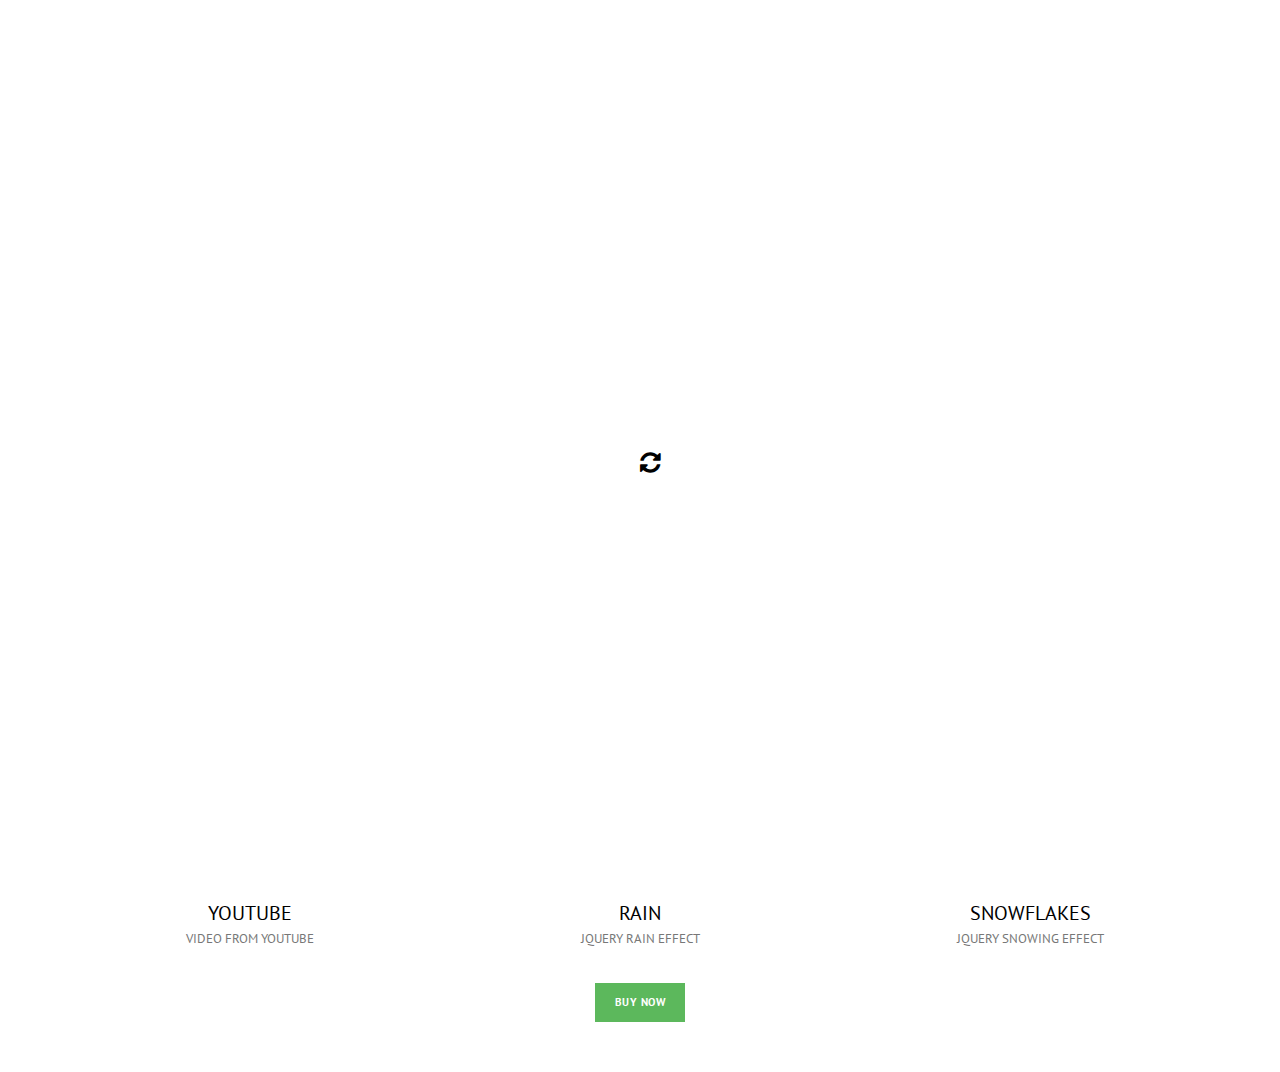
<file: index.html>
<!DOCTYPE html>
<html lang="en">
  <head>
    <meta charset="utf-8">
    <meta http-equiv="X-UA-Compatible" content="IE=edge">
    <meta name="viewport" content="width=device-width, initial-scale=1.0">
    <meta name="description" content="Ada">
    <meta name="author" content="Paul Laros">
    <link rel="shortcut icon" href="favicon.ico">

    <title>Adel &mdash; 3D One Page Template</title>

    <link href="https://fonts.googleapis.com/css?family=PT+Sans" rel="stylesheet">
    <link href="https://fonts.googleapis.com/css?family=PT+Serif:400,700,400italic" rel="stylesheet">

    <!-- Vendor Styles -->
    <link href="css/bootstrap.min.css" rel="stylesheet">
    <link href="css/font-awesome.min.css" rel="stylesheet">
    <link href="css/slippry.css" rel="stylesheet">

    <!-- Theme Styles -->
    <link href="css/abel.css" rel="stylesheet">

    <!-- HTML5 shiv for IE8 support -->
    <!--[if lt IE 9]>
      <script src="https://oss.maxcdn.com/libs/html5shiv/3.7.0/html5shiv.js"></script>
    <![endif]-->

  </head>

  <body>
    <div class="loading">
      <span class="fa fa-refresh fa-spin"></span>
    </div>

    <div id="header" class="landing">

      <ul id="intro-slides">
        <li>
          <img src="img/unsplash/5.jpg">
        </li>
        <li>
          <img src="img/unsplash/3.jpg">
        </li>
        <li>
          <img src="img/unsplash/7.jpg">
        </li>
      </ul>

      <div class="header">
        <h1>Abel</h1>
        <img src="img/separator.png" alt="" />
        <h2 class="subtitle">3D One Page Template</h2>
      </div>
    </div>

    <div id="layouts" class="landing">
      <div class="container">

        <div class="row">
          <div class="col-md-4 col-sm-6">
            <a class="layout" href="home-image.html">
              <div class="demo">
                <div class="image">
                  <img src="img/landing/image.png" class="img-responsive" alt="" />
                </div>
              </div>
              <h3>Image <small>Static image</small></h3>
            </a>
          </div>
          <div class="col-md-4 col-sm-6">
            <a class="layout" href="home-gallery.html">
              <div class="demo">
                <div class="image">
                  <img src="img/landing/gallery.png" class="img-responsive" alt="" />
                </div>
              </div>
              <h3>Gallery <small>Ken Burns effect</small></h3>
            </a>
          </div>
          <div class="col-md-4 col-sm-6">
            <a class="layout" href="home-color.html">
              <div class="demo">
                <div class="image">
                  <img src="img/landing/color.png" class="img-responsive" alt="" />
                </div>
              </div>
              <h3>Color <small>Static color</small></h3>
            </a>
          </div>
          <div class="col-md-4 col-sm-6">
            <a class="layout" href="home-youtube.html">
              <div class="demo">
                <div class="image">
                  <img src="img/landing/youtube.png" class="img-responsive" alt="" />
                </div>
              </div>
              <h3>YouTube <small>Video from YouTube</small></h3>
            </a>
          </div>
          <div class="col-md-4 col-sm-6">
            <a class="layout" href="home-rain.html">
              <div class="demo">
                <div class="image">
                  <img src="img/landing/rain.png" class="img-responsive" alt="" />
                </div>
              </div>
              <h3>Rain <small>jQuery Rain effect</small></h3>
            </a>
          </div>
          <div class="col-md-4 col-sm-6">
            <a class="layout" href="home-snow.html">
              <div class="demo">
                <div class="image">
                  <img src="img/landing/snow.png" class="img-responsive" alt="" />
                </div>
              </div>
              <h3>Snowflakes <small>jQuery Snowing effect</small></h3>
            </a>
          </div>
        </div><!-- /.row -->

        <div class="row">
          <div class="col-md-6 col-md-offset-3 text-center">
            <a href="https://wrapbootstrap.com/user/paullaros" target="_blank" class="btn btn-success btn-lg">Buy now</a>
          </div>
        </div><!-- /.row -->

      </div>
    </div>

    <!-- Scripts -->
    <script src="js/jquery-1.11.3.min.js"></script>
    <script src="js/bootstrap.min.js"></script>
    <script src="js/smoothScroll.js"></script>
    <script src="js/slippry.min.js"></script>
    <script src="js/main.js"></script>

  </body>
</html>
</file>
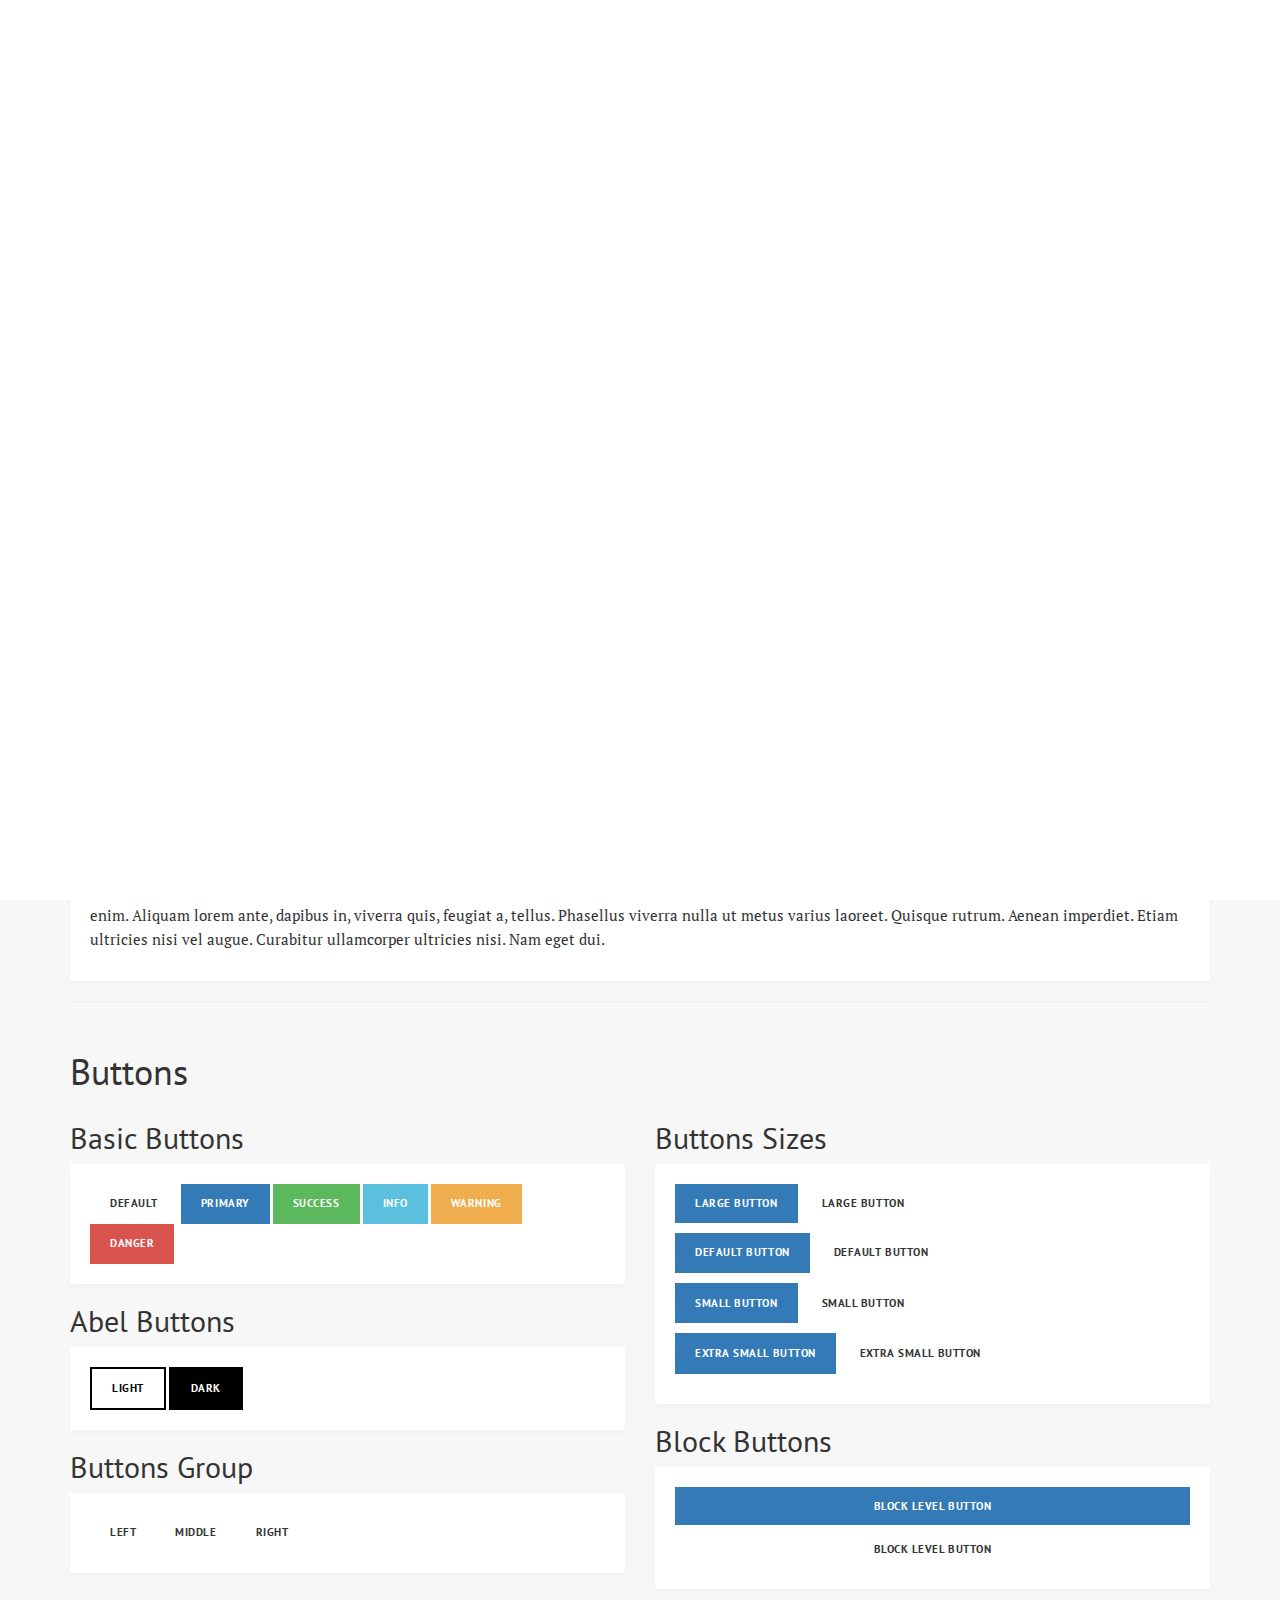
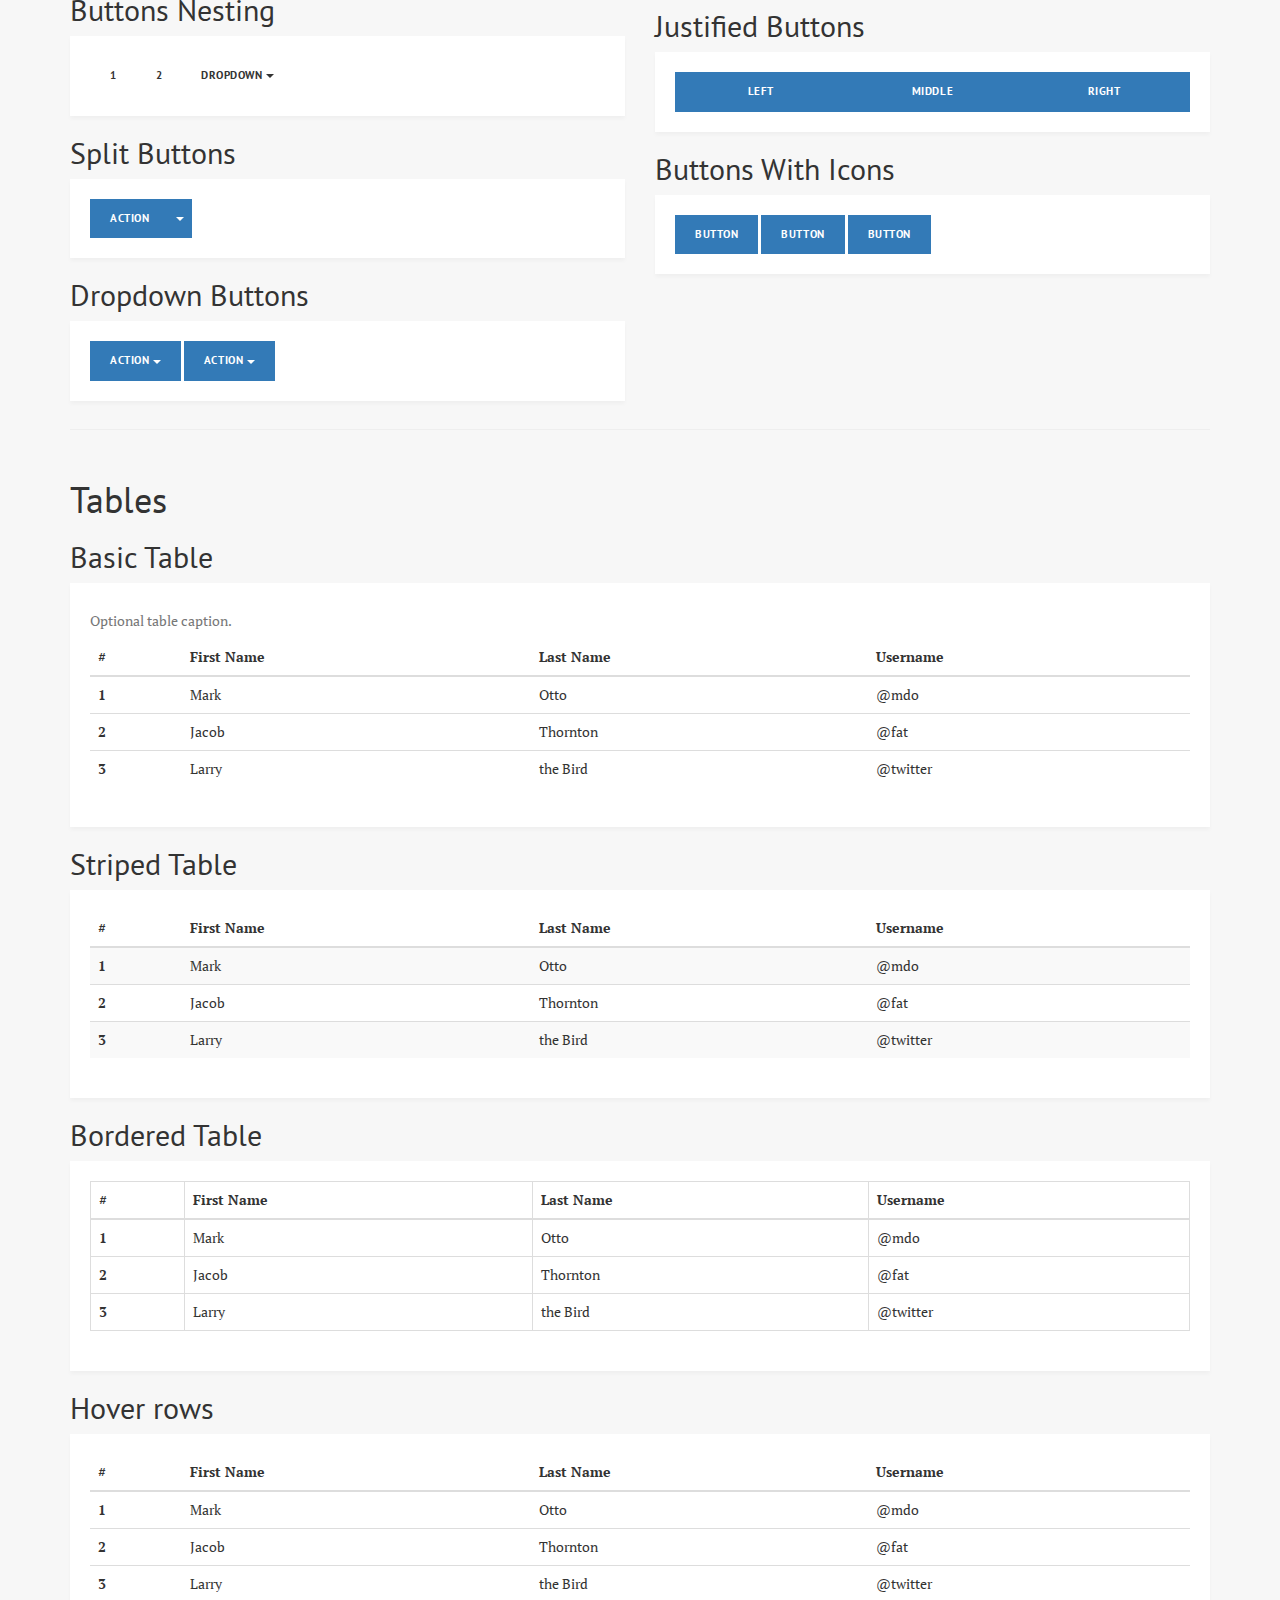
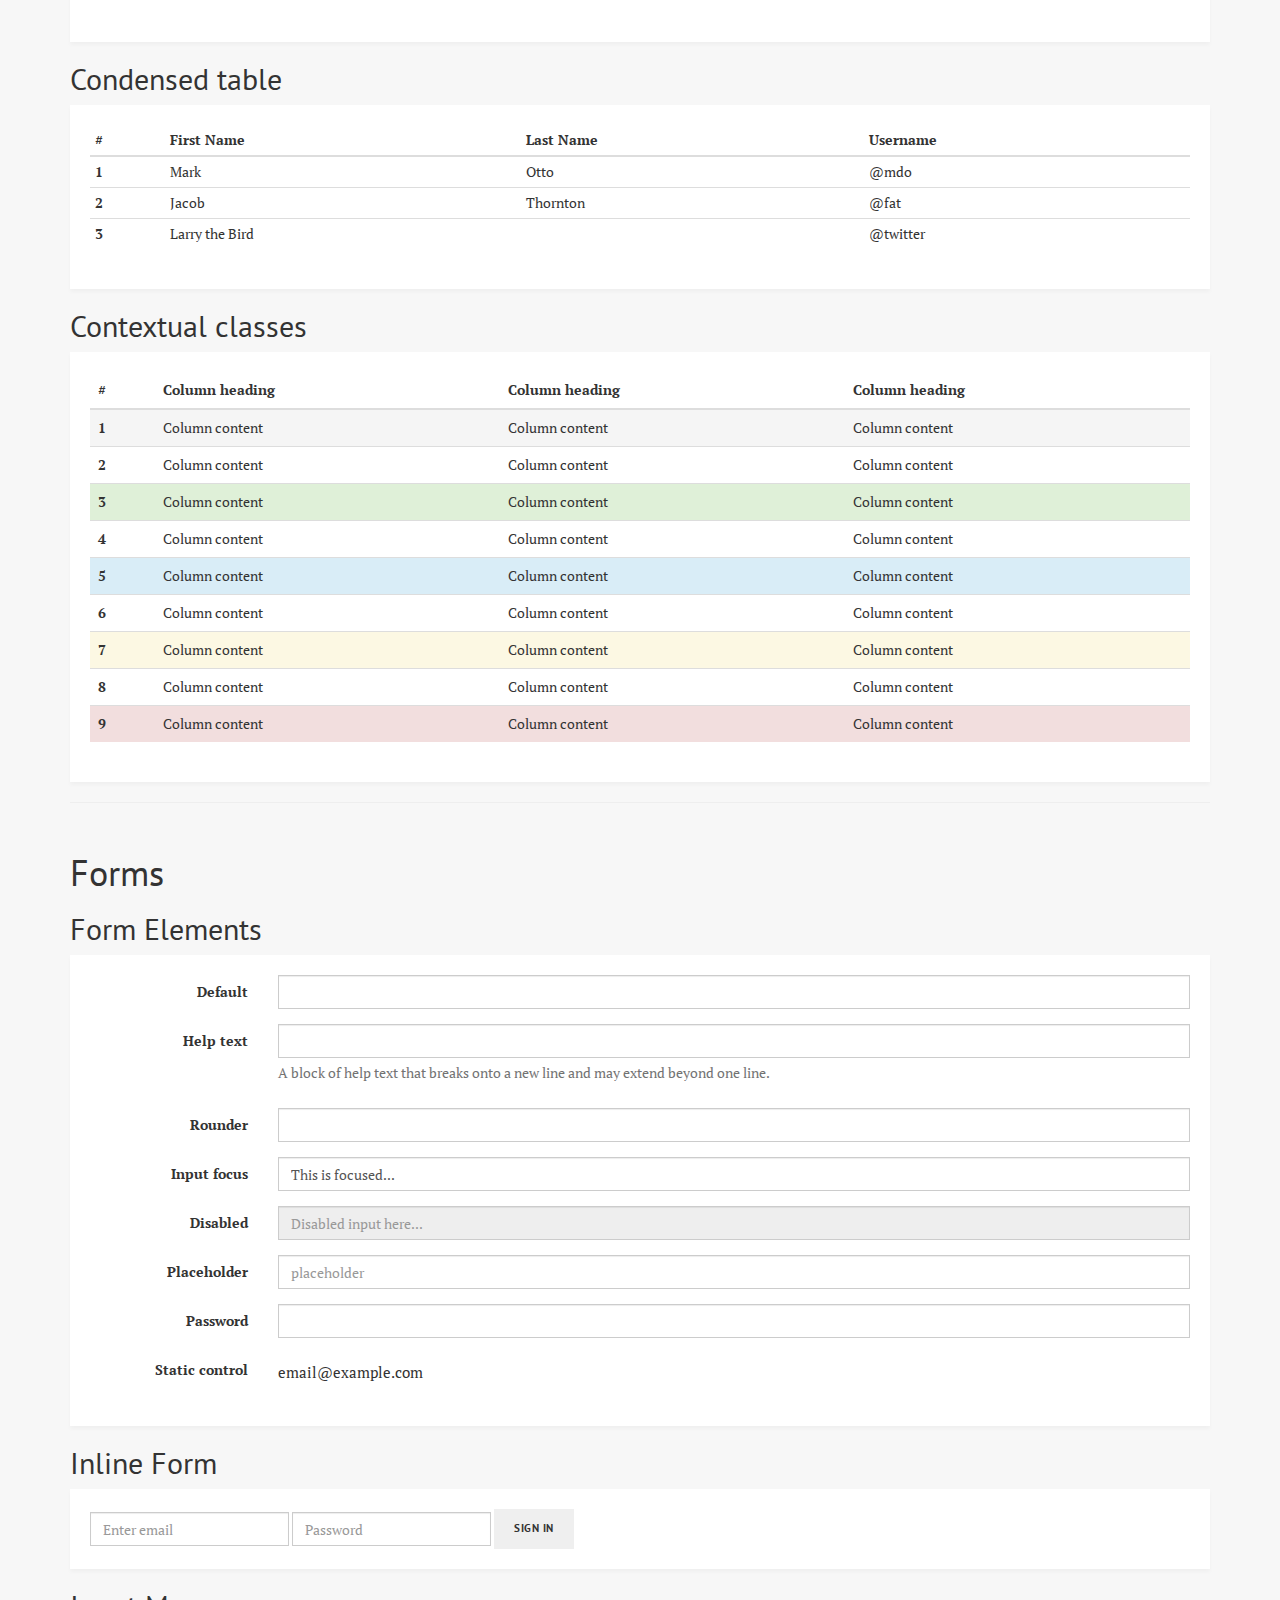
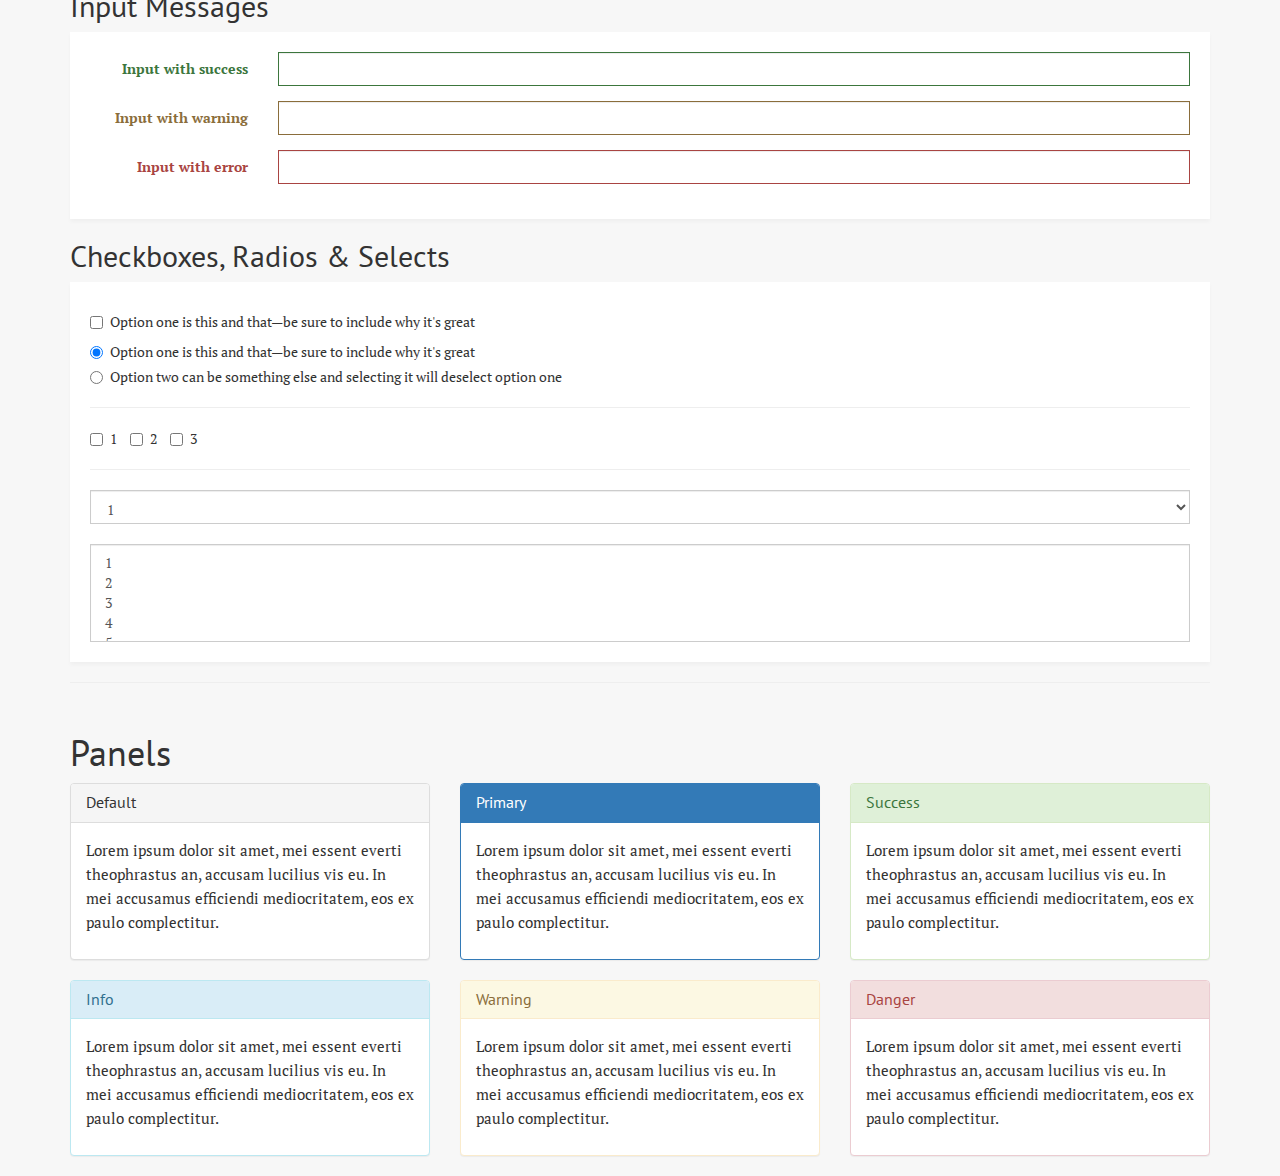
<file: components.html>
<!DOCTYPE html>
<html lang="en">
  <head>
    <meta charset="utf-8">
    <meta http-equiv="X-UA-Compatible" content="IE=edge">
    <meta name="viewport" content="width=device-width, initial-scale=1.0">
    <meta name="description" content="Ada">
    <meta name="author" content="Paul Laros">
    <link rel="shortcut icon" href="favicon.ico">

    <title>Adel &mdash; 3D One Page Template</title>

    <link href="https://fonts.googleapis.com/css?family=PT+Sans" rel="stylesheet">
    <link href="https://fonts.googleapis.com/css?family=PT+Serif:400,700,400italic" rel="stylesheet">

    <!-- Vendor Styles -->
    <link href="css/bootstrap.min.css" rel="stylesheet">
    <link href="css/slippry.css" rel="stylesheet">

    <!-- Theme Styles -->
    <link href="css/abel.css" rel="stylesheet">

    <!-- HTML5 shiv for IE8 support -->
    <!--[if lt IE 9]>
      <script src="https://oss.maxcdn.com/libs/html5shiv/3.7.0/html5shiv.js"></script>
    <![endif]-->

  </head>

  <body>
    <div class="loading">
      <span class="fa fa-refresh fa-spin"></span>
    </div>

    <div id="header" class="landing">

      <ul id="intro-slides">
        <li>
          <img src="img/unsplash/5.jpg">
        </li>
        <li>
          <img src="img/unsplash/3.jpg">
        </li>
        <li>
          <img src="img/unsplash/7.jpg">
        </li>
      </ul>

      <div class="header">
        <h1>Abel</h1>
        <img src="img/separator.png" alt="" />
        <h2 class="subtitle">Components</h2>
      </div>
    </div>

    <div id="components">
      <div class="container">

        <h1>Typography</h1>

        <div class="block">
          <h1>h1. Bootstrap heading</h1>
          <h2>h2. Bootstrap heading</h2>
          <h3>h3. Bootstrap heading</h3>
          <h4>h4. Bootstrap heading</h4>
          <h5>h5. Bootstrap heading</h5>
          <h6>h6. Bootstrap heading</h6>

          <h1>Paragraph</h1>
          <p>Lorem ipsum dolor sit amet, consectetuer adipiscing elit. Aenean commodo ligula eget dolor. Aenean massa. Cum sociis natoque penatibus et magnis dis parturient montes, nascetur ridiculus mus. Donec quam felis, ultricies nec, pellentesque eu, pretium quis, sem. Nulla consequat massa quis enim. Donec pede justo, fringilla vel, aliquet nec, vulputate eget, arcu. In enim justo, rhoncus ut, imperdiet a, venenatis vitae, justo. Nullam dictum felis eu pede mollis pretium. Integer tincidunt. Cras dapibus. Vivamus elementum semper nisi. Aenean vulputate eleifend tellus. Aenean leo ligula, porttitor eu, consequat vitae, eleifend ac, enim. Aliquam lorem ante, dapibus in, viverra quis, feugiat a, tellus. Phasellus viverra nulla ut metus varius laoreet. Quisque rutrum. Aenean imperdiet. Etiam ultricies nisi vel augue. Curabitur ullamcorper ultricies nisi. Nam eget dui.</p>
        </div>

        <hr />
        <!-- BUTTONS -->
        <h1>Buttons</h1>
        <div class="row">
          <div class="col-md-6">
            <h2>Basic Buttons</h2>
            <div class="block">
              <button type="button" class="btn btn-default">Default</button>
              <button type="button" class="btn btn-primary">Primary</button>
              <button type="button" class="btn btn-success">Success</button>
              <button type="button" class="btn btn-info">Info</button>
              <button type="button" class="btn btn-warning">Warning</button>
              <button type="button" class="btn btn-danger">Danger</button>
            </div>

            <h2>Abel Buttons</h2>
            <div class="block">
              <button type="button" class="btn btn-light">Light</button>
              <button type="button" class="btn btn-dark">Dark</button>
            </div>

            <h2>Buttons Group</h2>
            <div class="block">
              <div class="btn-group">
                <button type="button" class="btn btn-default">Left</button>
                <button type="button" class="btn btn-default">Middle</button>
                <button type="button" class="btn btn-default">Right</button>
              </div>
            </div>

            <h2>Buttons Nesting</h2>
            <div class="block">
              <div class="btn-group">
                <button type="button" class="btn btn-default">1</button>
                <button type="button" class="btn btn-default">2</button>
                <div class="btn-group">
                  <button type="button" class="btn btn-default dropdown-toggle" data-toggle="dropdown">
                    Dropdown
                    <span class="caret"></span>
                  </button>
                  <ul class="dropdown-menu">
                    <li><a href="#">Dropdown link</a></li>
                    <li><a href="#">Dropdown link</a></li>
                  </ul>
                </div>
              </div>
            </div>

            <h2>Split Buttons</h2>
            <div class="block">
              <div class="btn-group">
                <button type="button" class="btn btn-primary">Action</button>
                <button type="button" class="btn btn-primary dropdown-toggle" data-toggle="dropdown">
                  <span class="caret"></span>
                  <span class="sr-only">Toggle Dropdown</span>
                </button>
                <ul class="dropdown-menu" role="menu">
                  <li><a href="#">Action</a></li>
                  <li><a href="#">Another action</a></li>
                  <li><a href="#">Something else here</a></li>
                  <li class="divider"></li>
                  <li><a href="#">Separated link</a></li>
                </ul>
              </div>   

            </div>

            <h2>Dropdown Buttons</h2>
            <div class="block">
              <div class="btn-group">
                <button type="button" class="btn btn-primary dropdown-toggle" data-toggle="dropdown">
                  Action <span class="caret"></span>
                </button>
                <ul class="dropdown-menu" role="menu">
                  <li><a href="#">Action</a></li>
                  <li><a href="#">Another action</a></li>
                  <li><a href="#">Something else here</a></li>
                  <li class="divider"></li>
                  <li><a href="#">Separated link</a></li>
                </ul>
              </div>
              <!-- Single button -->
              <div class="btn-group">
                <button type="button" class="btn btn-primary dropdown-toggle" data-toggle="dropdown">
                  Action <span class="caret"></span>
                </button>
                <ul class="dropdown-menu" role="menu">
                  <li><a href="#">Action</a></li>
                  <li><a href="#">Another action</a></li>
                  <li><a href="#">Something else here</a></li>
                  <li class="divider"></li>
                  <li><a href="#">Separated link</a></li>
                </ul>
              </div>
            </div>
          </div><!-- /.col-md-6 -->
          <div class="col-md-6">

            <h2>Buttons Sizes</h2>
            <div class="block">
              <p>
                <button type="button" class="btn btn-primary btn-lg">Large button</button>
                <button type="button" class="btn btn-default btn-lg">Large button</button>
              </p>
              <p>
                <button type="button" class="btn btn-primary">Default button</button>
                <button type="button" class="btn btn-default">Default button</button>
              </p>
              <p>
                <button type="button" class="btn btn-primary btn-sm">Small button</button>
                <button type="button" class="btn btn-default btn-sm">Small button</button>
              </p>
              <p>
                <button type="button" class="btn btn-primary btn-xs">Extra small button</button>
                <button type="button" class="btn btn-default btn-xs">Extra small button</button>
              </p>
            </div>

            <h2>Block Buttons</h2>
            <div class="block">
              <button type="button" class="btn btn-primary btn-lg btn-block">Block level button</button>
              <button type="button" class="btn btn-default btn-lg btn-block">Block level button</button>
            </div>

            <h2>Justified Buttons</h2>
            <div class="block">
              <div class="btn-group btn-group-justified">
                <div class="btn-group">
                  <button type="button" class="btn btn-primary">Left</button>
                </div>
                <div class="btn-group">
                  <button type="button" class="btn btn-primary">Middle</button>
                </div>
                <div class="btn-group">
                  <button type="button" class="btn btn-primary">Right</button>
                </div>
              </div> 
            </div>

            <h2>Buttons With Icons</h2>
            <div class="block">
              <button type="button" class="btn btn-primary"><i class="fa fa-cog"></i> Button</button>
              <button type="button" class="btn btn-primary"><i class="fa fa-check"></i> Button</button>
              <button type="button" class="btn btn-primary"><i class="fa fa-heart"></i> Button</button>
            </div>
          </div><!-- /.col-md-6 -->
        </div>
        <!-- /BUTTONS -->

        <hr />
        <h1>Tables</h1>

        <!-- TABLES -->
        <h2>Basic Table</h2>
        <div class="block">
          <table class="table">
            <caption>Optional table caption.</caption>
            <thead>
              <tr>
                <th>#</th>
                <th>First Name</th>
                <th>Last Name</th>
                <th>Username</th>
              </tr>
            </thead>
            <tbody>
              <tr>
                <th scope="row">1</th>
                <td>Mark</td>
                <td>Otto</td>
                <td>@mdo</td>
              </tr>
              <tr>
                <th scope="row">2</th>
                <td>Jacob</td>
                <td>Thornton</td>
                <td>@fat</td>
              </tr>
              <tr>
                <th scope="row">3</th>
                <td>Larry</td>
                <td>the Bird</td>
                <td>@twitter</td>
              </tr>
            </tbody>
          </table>
        </div>

        <h2>Striped Table</h2>
        <div class="block">
          <table class="table table-striped">
            <thead>
              <tr>
                <th>#</th>
                <th>First Name</th>
                <th>Last Name</th>
                <th>Username</th>
              </tr>
            </thead>
            <tbody>
              <tr>
                <th scope="row">1</th>
                <td>Mark</td>
                <td>Otto</td>
                <td>@mdo</td>
              </tr>
              <tr>
                <th scope="row">2</th>
                <td>Jacob</td>
                <td>Thornton</td>
                <td>@fat</td>
              </tr>
              <tr>
                <th scope="row">3</th>
                <td>Larry</td>
                <td>the Bird</td>
                <td>@twitter</td>
              </tr>
            </tbody>
          </table>
        </div>

        <h2>Bordered Table</h2>
        <div class="block">
          <table class="table table-bordered">
            <thead>
              <tr>
                <th>#</th>
                <th>First Name</th>
                <th>Last Name</th>
                <th>Username</th>
              </tr>
            </thead>
            <tbody>
              <tr>
                <th scope="row">1</th>
                <td>Mark</td>
                <td>Otto</td>
                <td>@mdo</td>
              </tr>
              <tr>
                <th scope="row">2</th>
                <td>Jacob</td>
                <td>Thornton</td>
                <td>@fat</td>
              </tr>
              <tr>
                <th scope="row">3</th>
                <td>Larry</td>
                <td>the Bird</td>
                <td>@twitter</td>
              </tr>
            </tbody>
          </table>
        </div>

        <h2>Hover rows</h2>
        <div class="block">
          <table class="table table-hover">
            <thead>
              <tr>
                <th>#</th>
                <th>First Name</th>
                <th>Last Name</th>
                <th>Username</th>
              </tr>
            </thead>
            <tbody>
              <tr>
                <th scope="row">1</th>
                <td>Mark</td>
                <td>Otto</td>
                <td>@mdo</td>
              </tr>
              <tr>
                <th scope="row">2</th>
                <td>Jacob</td>
                <td>Thornton</td>
                <td>@fat</td>
              </tr>
              <tr>
                <th scope="row">3</th>
                <td>Larry</td>
                <td>the Bird</td>
                <td>@twitter</td>
              </tr>
            </tbody>
          </table>
        </div>

        <h2>Condensed table</h2>
        <div class="block">
          <table class="table table-condensed">
            <thead>
              <tr>
                <th>#</th>
                <th>First Name</th>
                <th>Last Name</th>
                <th>Username</th>
              </tr>
            </thead>
            <tbody>
              <tr>
                <th scope="row">1</th>
                <td>Mark</td>
                <td>Otto</td>
                <td>@mdo</td>
              </tr>
              <tr>
                <th scope="row">2</th>
                <td>Jacob</td>
                <td>Thornton</td>
                <td>@fat</td>
              </tr>
              <tr>
                <th scope="row">3</th>
                <td colspan="2">Larry the Bird</td>
                <td>@twitter</td>
              </tr>
            </tbody>
          </table>
        </div>

        <h2>Contextual classes</h2>
        <div class="block">
          <table class="table">
            <thead>
              <tr>
                <th>#</th>
                <th>Column heading</th>
                <th>Column heading</th>
                <th>Column heading</th>
              </tr>
            </thead>
            <tbody>
              <tr class="active">
                <th scope="row">1</th>
                <td>Column content</td>
                <td>Column content</td>
                <td>Column content</td>
              </tr>
              <tr>
                <th scope="row">2</th>
                <td>Column content</td>
                <td>Column content</td>
                <td>Column content</td>
              </tr>
              <tr class="success">
                <th scope="row">3</th>
                <td>Column content</td>
                <td>Column content</td>
                <td>Column content</td>
              </tr>
              <tr>
                <th scope="row">4</th>
                <td>Column content</td>
                <td>Column content</td>
                <td>Column content</td>
              </tr>
              <tr class="info">
                <th scope="row">5</th>
                <td>Column content</td>
                <td>Column content</td>
                <td>Column content</td>
              </tr>
              <tr>
                <th scope="row">6</th>
                <td>Column content</td>
                <td>Column content</td>
                <td>Column content</td>
              </tr>
              <tr class="warning">
                <th scope="row">7</th>
                <td>Column content</td>
                <td>Column content</td>
                <td>Column content</td>
              </tr>
              <tr>
                <th scope="row">8</th>
                <td>Column content</td>
                <td>Column content</td>
                <td>Column content</td>
              </tr>
              <tr class="danger">
                <th scope="row">9</th>
                <td>Column content</td>
                <td>Column content</td>
                <td>Column content</td>
              </tr>
            </tbody>
          </table>
        </div>
        <!-- /TABLES -->

        <hr />
        <!-- FORMS -->
        <h1>Forms</h1>
        <h2>Form Elements</h2>
        <div class="block">
          <form class="form-horizontal style-form" method="get">
            <div class="form-group">
                <label class="col-sm-2 col-sm-2 control-label">Default</label>
                <div class="col-sm-10">
                    <input type="text" class="form-control">
                </div>
            </div>
            <div class="form-group">
                <label class="col-sm-2 col-sm-2 control-label">Help text</label>
                <div class="col-sm-10">
                    <input type="text" class="form-control">
                    <span class="help-block">A block of help text that breaks onto a new line and may extend beyond one line.</span>
                </div>
            </div>
            <div class="form-group">
                <label class="col-sm-2 col-sm-2 control-label">Rounder</label>
                <div class="col-sm-10">
                    <input type="text" class="form-control round-form">
                </div>
            </div>
            <div class="form-group">
                <label class="col-sm-2 col-sm-2 control-label">Input focus</label>
                <div class="col-sm-10">
                    <input class="form-control" id="focusedInput" type="text" value="This is focused...">
                </div>
            </div>
            <div class="form-group">
                <label class="col-sm-2 col-sm-2 control-label">Disabled</label>
                <div class="col-sm-10">
                    <input class="form-control" id="disabledInput" type="text" placeholder="Disabled input here..." disabled>
                </div>
            </div>
            <div class="form-group">
                <label class="col-sm-2 col-sm-2 control-label">Placeholder</label>
                <div class="col-sm-10">
                    <input type="text"  class="form-control" placeholder="placeholder">
                </div>
            </div>
            <div class="form-group">
                <label class="col-sm-2 col-sm-2 control-label">Password</label>
                <div class="col-sm-10">
                    <input type="password"  class="form-control" placeholder="">
                </div>
            </div>
            <div class="form-group">
                <label class="col-lg-2 col-sm-2 control-label">Static control</label>
                <div class="col-lg-10">
                    <p class="form-control-static">email@example.com</p>
                </div>
            </div>
        </form>
        </div>

        <h2>Inline Form</h2>
        <div class="block">
          <form class="form-inline" role="form">
            <div class="form-group">
                <label class="sr-only" for="exampleInputEmail2">Email address</label>
                <input type="email" class="form-control" id="exampleInputEmail2" placeholder="Enter email">
            </div>
            <div class="form-group">
                <label class="sr-only" for="exampleInputPassword2">Password</label>
                <input type="password" class="form-control" id="exampleInputPassword2" placeholder="Password">
            </div>
            <button type="submit" class="btn btn-theme">Sign in</button>
          </form>
        </div>

        <h2>Input Messages</h2>
        <div class="block">
          <form class="form-horizontal tasi-form" method="get">
            <div class="form-group has-success">
                <label class="col-sm-2 control-label col-lg-2" for="inputSuccess">Input with success</label>
                <div class="col-lg-10">
                    <input type="text" class="form-control" id="inputSuccess">
                </div>
            </div>
            <div class="form-group has-warning">
                <label class="col-sm-2 control-label col-lg-2" for="inputWarning">Input with warning</label>
                <div class="col-lg-10">
                    <input type="text" class="form-control" id="inputWarning">
                </div>
            </div>
            <div class="form-group has-error">
                <label class="col-sm-2 control-label col-lg-2" for="inputError">Input with error</label>
                <div class="col-lg-10">
                    <input type="text" class="form-control" id="inputError">
                </div>
            </div>
          </form>
        </div>

        <h2>Checkboxes, Radios & Selects</h2>
        <div class="block">
          <div class="checkbox">
            <label>
              <input type="checkbox" value="">
              Option one is this and that&mdash;be sure to include why it's great
            </label>
          </div>
          
          <div class="radio">
            <label>
              <input type="radio" name="optionsRadios" id="optionsRadios1" value="option1" checked>
              Option one is this and that&mdash;be sure to include why it's great
            </label>
          </div>
          <div class="radio">
            <label>
              <input type="radio" name="optionsRadios" id="optionsRadios2" value="option2">
              Option two can be something else and selecting it will deselect option one
            </label>
          </div>
          
          <hr>
          <label class="checkbox-inline">
            <input type="checkbox" id="inlineCheckbox1" value="option1"> 1
          </label>
          <label class="checkbox-inline">
            <input type="checkbox" id="inlineCheckbox2" value="option2"> 2
          </label>
          <label class="checkbox-inline">
            <input type="checkbox" id="inlineCheckbox3" value="option3"> 3
          </label>
          
          <hr>
          <select class="form-control">
            <option>1</option>
            <option>2</option>
            <option>3</option>
            <option>4</option>
            <option>5</option>
          </select>
          <br>
          <select multiple class="form-control">
            <option>1</option>
            <option>2</option>
            <option>3</option>
            <option>4</option>
            <option>5</option>
          </select>
        </div>
        <!-- /FORMS -->

        <hr />
        <!-- PANELS -->
        <h1>Panels</h1>
        <div class="row">
          <div class="col-md-4">
            <div class="panel panel-milano panel-default">
              <div class="panel-heading">
                <h3 class="panel-title">Default</h3>
              </div>
              <div class="panel-body">
                <p>Lorem ipsum dolor sit amet, mei essent everti theophrastus an, accusam lucilius vis eu. In mei accusamus efficiendi mediocritatem, eos ex paulo complectitur.</p>
              </div>
            </div>
          </div>

          <div class="col-md-4">
            <div class="panel panel-milano panel-primary">
              <div class="panel-heading">
                <h3 class="panel-title">Primary</h3>
              </div>
              <div class="panel-body">
                <p>Lorem ipsum dolor sit amet, mei essent everti theophrastus an, accusam lucilius vis eu. In mei accusamus efficiendi mediocritatem, eos ex paulo complectitur.</p>
              </div>
            </div>
          </div>

          <div class="col-md-4">
            <div class="panel panel-milano panel-success">
              <div class="panel-heading">
                <h3 class="panel-title">Success</h3>
              </div>
              <div class="panel-body">
                <p>Lorem ipsum dolor sit amet, mei essent everti theophrastus an, accusam lucilius vis eu. In mei accusamus efficiendi mediocritatem, eos ex paulo complectitur.</p>
              </div>
            </div>
          </div>

          <div class="col-md-4">
            <div class="panel panel-milano panel-info">
              <div class="panel-heading">
                <h3 class="panel-title">Info</h3>
              </div>
              <div class="panel-body">
                <p>Lorem ipsum dolor sit amet, mei essent everti theophrastus an, accusam lucilius vis eu. In mei accusamus efficiendi mediocritatem, eos ex paulo complectitur.</p>
              </div>
            </div>
          </div>

          <div class="col-md-4">
            <div class="panel panel-milano panel-warning">
              <div class="panel-heading">
                <h3 class="panel-title">Warning</h3>
              </div>
              <div class="panel-body">
                <p>Lorem ipsum dolor sit amet, mei essent everti theophrastus an, accusam lucilius vis eu. In mei accusamus efficiendi mediocritatem, eos ex paulo complectitur.</p>
              </div>
            </div>
          </div>

          <div class="col-md-4">
            <div class="panel panel-milano panel-danger">
              <div class="panel-heading">
                <h3 class="panel-title">Danger</h3>
              </div>
              <div class="panel-body">
                <p>Lorem ipsum dolor sit amet, mei essent everti theophrastus an, accusam lucilius vis eu. In mei accusamus efficiendi mediocritatem, eos ex paulo complectitur.</p>
              </div>
            </div>
          </div>
        </div>
        <!-- /PANELS -->

      </div>
    </div>

    <!-- Scripts -->
    <script src="js/jquery-1.11.3.min.js"></script>
    <script src="js/bootstrap.min.js"></script>
    <script src="js/smoothScroll.js"></script>
    <script src="js/slippry.min.js"></script>
    <script src="js/main.js"></script>

  </body>
</html>
</file>
<file: css/abel.css>
/***********************************************
* Loading
***********************************************/
.loading {
  position: fixed;
  left: 0px;
  top: 0px;
  width: 100%;
  height: 100%;
  text-align: center;
  z-index: 9999;
  font-size: 24px;
}

.loading span {
  top: 50%;
  position: absolute;
}

.loading .fa-spin {
  -webkit-animation: fa-spin .55s infinite linear;
  animation: fa-spin .55s infinite linear;
}
/***********************************************
* Global
***********************************************/

*, *::after, *::before {
  -webkit-box-sizing: border-box;
  box-sizing: border-box;
}

body::before {
  content: 'mobile';
  display: none;
}

@media only screen and (min-width: 1200px) {
  body::before {
    content: 'desktop';
  }
}

p {
  font-size: 15px;
  line-height: 1.6em;
}



::-webkit-scrollbar {
  width: 14px;
}

::-webkit-scrollbar-thumb {
  background-color: rgba(0,0,0,.2);
  background-clip: padding-box;
  border: solid transparent;
  border-width: 1px 1px 1px 1px;
  min-height: 28px;
  padding: 100px 0 0;
  box-shadow: inset 1px 1px 0 rgba(0,0,0,.1),inset 0 -1px 0 rgba(0,0,0,.07);
}

.inlinePlayer {
  display: none !important;
}

#intro.youtube .container-fluid {
  background: #282828;
}


/***********************************************
* Fonts
***********************************************/

/* PT Sans */
body,
body.pt-sans {
  font-family: 'PT Serif', serif;
}
h1, .h1,
h2, .h2, 
h3, .h3, 
h4, .h4, 
h5, .h5, 
h6, .h6,
body.pt-sans h1, body.pt-sans .h1,
body.pt-sans h2, body.pt-sans .h2,
body.pt-sans h3, body.pt-sans .h3,
body.pt-sans h4, body.pt-sans .h4,
body.pt-sans h5, body.pt-sans .h5,
body.pt-sans h6, body.pt-sans .h6 {
  font-family: 'PT Sans', sans-serif;
}
.btn,
body.pt-sans .btn {
  font-family: 'PT Sans', sans-serif;
}
.navbar-abel .navbar-nav > li > a,
body.pt-sans .navbar-abel .navbar-nav > li > a {
  font-family: 'PT Sans', sans-serif;
}

/* Open sans */
body.open-sans {
  font-family: 'Open Sans', sans-serif;
}
body.open-sans h1, body.open-sans .h1,
body.open-sans h2, body.open-sans .h2,
body.open-sans h3, body.open-sans .h3,
body.open-sans h4, body.open-sans .h4,
body.open-sans h5, body.open-sans .h5,
body.open-sans h6, body.open-sans .h6 {
  font-family: 'Open Sans', sans-serif;
  font-weight: 400;
}
body.open-sans .btn {
  font-family: 'Open Sans', sans-serif;
}
body.open-sans .navbar-abel .navbar-nav > li > a {
  font-family: 'Open Sans', sans-serif;
}

/***********************************************
* Styles
***********************************************/
/* Light */
.loading,
body.light .loading {
  background: #fff;
  color: #000;
}

.half,
body.light .half {
  background: #fff;
}

.text-muted,
body.light .text-muted {
  color: #777;
}

#intro .boxed,
body.light #intro .boxed {
  border: 10px solid #fff;
}

/* Dark */
body.dark {
  background: #000;
}

body.dark .half {
  background: #282828;
  color: #fff;
}

body.dark .loading {
  background: #282828;
  color: #fff;
}

body.dark .text-muted {
  color: #BCBCBC;
}

body.dark #intro .boxed {
  border: 10px solid #000;
}

body.dark #hamburger:not(.open) span {
  background: #fff !important;
}

/***********************************************
* Buttons
***********************************************/
.btn {
  border-radius: 0;
  padding: 12px 20px;
  font-size: 11px;
  text-transform: uppercase;
  border: none;
  font-weight: 600;
  letter-spacing: 0.05em;
}

.btn-light,
.btn-dark {
  border-width: 2px;
  border-style: solid;
}

.btn-light {
  background: #fff;
  color: #000;
  border-color: #000;
}

.btn-light:hover,
.btn-light:active {
  background: #000;
  color: #fff;
}

.btn-dark {
  background: #000;
  color: #fff;
  border-color: #000;
}

.btn-dark:hover,
.btn-dark:active {
  background: #fff;
  color: #000;
  border-color: #000;
}

/***********************************************
* Forms
***********************************************/
.form-control {
  border-radius: 0;
  padding: 8px 12px;
}

.form-control:focus {
  border-color: #999999;
  outline: 0;
  -webkit-box-shadow: inset 0 1px 1px rgba(0,0,0,.075),0 0 8px rgba(233,233,233,.6);
  box-shadow: inset 0 1px 1px rgba(0,0,0,.075),0 0 8px rgba(233,233,233,.6);
}

/***********************************************
* Section behavior 
***********************************************/
.section-header {
  margin-top: 10%;
}

@media only screen and (min-width: 1200px) {
  .section {
    height: 100vh;
  }
}

.section > .container-fluid, .half {
  -webkit-transform: translateZ(0);
  transform: translateZ(0);
  -webkit-backface-visibility: hidden;
  backface-visibility: hidden;
}

.half.maps {
  margin: 0;
  padding: 0;
}

.section > .container-fluid {
  -webkit-transform-origin: center center;
  transform-origin: center center;
  margin-left: 0;
  margin-right: 0;
  padding-left: 0;
  padding-right: 0;
}

.section:first-of-type .container-fluid {
  visibility: visible;
  background-color: #fff;
}

.half {
  min-height: 50vh;
}

@media only screen and (min-width: 1200px) {

  .section:first-of-type .container-fluid {
    height: 100vh;
  }

  .half > .content {
    position: relative;
    top: 50%;
    -webkit-transform: translateY(-50%);
    transform: translateY(-50%);
  }

  .section > .container-fluid {
    position: fixed;
    width: 100%;
    min-height: 100vh;
    top: 0;
    left: 0;
    height: 100vh;
    box-shadow: 0 0 60px rgba(0, 0, 0, 0.3);
    visibility: hidden;
  }

  .section:first-of-type .container-fluid {
    visibility: visible;
  }

  .container-fluid > * {
    visibility: visible;
  }

  .half {
    height: 100vh !important;
    position: absolute;
    top: 0;
  }

  .section:nth-of-type(even) .half:first-of-type,
  .section:nth-of-type(odd) .half:nth-of-type(2) {
    left: 0;
    -webkit-transform: translateX(-100%);
    transform: translateX(-100%);
  }

  .section:nth-of-type(odd) .half:first-of-type,
  .section:nth-of-type(even) .half:nth-of-type(2) {
    right: 0;
    -webkit-transform: translateX(100%);
    transform: translateX(100%);
  }

}

/***********************************************
* Next and Previous buttons 
***********************************************/
#vertical-nav {
  position: fixed;
  z-index: 3;
  right: 2%;
  top: 50%;
  bottom: auto;
  -webkit-transform: translateY(-50%);
  transform: translateY(-50%);
  display: none;
}
#vertical-nav li {
  list-style: none;
}
#vertical-nav a {
  display: block;
  height: 40px;
  width: 40px;
  cursor: pointer;

  /* image replace */
  overflow: hidden;
  text-indent: 100%;
  white-space: nowrap;
  background: url('../img/icon-arrow.svg') no-repeat center center;
  background-color: rgba(0, 0, 0, .7);
  background-size: 32px 32px;

  -webkit-transition: all 300ms linear;
  transition: all 300ms linear; 
}
#vertical-nav a:hover {
  background-color: rgba(0, 0, 0, 1);
}

#vertical-nav a.prev {
  -webkit-transform: rotate(180deg);
  transform: rotate(180deg);
  margin-bottom: 10px;
}
#vertical-nav a.inactive {
  visibility: hidden;
  opacity: 0;
  -webkit-transition: opacity .2s 0s, visibility 0s .2s;
  transition: opacity .2s 0s, visibility 0s .2s;
}

@media only screen and (min-width: 1200px) {
  #vertical-nav {
    display: block;
  }
}

.half.bg,
#intro .container-fluid {
  background-position: center center;
  background-repeat: no-repeat;
  background-attachment: scroll;
  overflow: hidden;
}

/***********************************************
* Full screen video
***********************************************/
.video {
  position: absolute;
  left: 0;
  top: 0;
  width: 100%;
  height: 100%
}

.video iframe {
  position: absolute;
  z-index: 1;
  width: 100%;
  height: 100%;
}

/***********************************************
* Sections
***********************************************/
.section .header {
  width: 100%;
  padding: 50px;
}

.section-header {
  margin: 30px 0;
}

.section-title {
  position: relative;
  display: inline-block;
}

.section-title:after {
  content: '';
  position: absolute;
  bottom: -20px;
  left: 0;
  width: 70px;
  height: 4px;
  background: #000;
  opacity: 0.6;
}

.section-subtitle {
  color: #808080;
  font-style: italic;
  font-size: 18px;
}

/***********************************************
* Slideshows
***********************************************/
#intro-slides {
  padding: 0;
  margin: 0;
}

#intro-slides img {
  opacity: 0.9;
}

/***********************************************
* Intro
***********************************************/
#intro {
  color: #fff;
  position: relative;
}

#intro .boxed {
  padding: 0;
  height: 100%;
  overflow: hidden;
  position: relative;
}

.header.intro {
  text-align: center;
  position: relative;
  top: 50%;
  -webkit-transform: translateY(-50%);
  -moz-transform: translateY(-50%);
  -ms-transform: translateY(-50%);
  -o-transform: translateY(-50%);
  transform: translateY(-50%);
  z-index: 999;
  position: absolute;
  text-align: center;
  width: 100%;
  padding: 0;
  margin: 0;
  left: 0;
}

.content {
  display: inline-block;
  width: 100%;
  padding: 50px 20px;
}

@media (min-width: 768px) {
  .content {
    padding: 50px 40px;
  }
}

@media only screen and (min-width: 1200px) {
  .content {
    padding: 5px 90px;
  }
}

.header h1 {
  font-size: 3.4em;
  text-transform: uppercase;
  position: relative;
}

.header h1:before {
    left: -70px;
}

.header h1:after {
    right: -70px;
}

.header h2 {
  font-size: 1.3em;
  font-style: italic;
}

#intro .discover,
#intro .discover:hover,
#intro .discover:active {
  position: absolute;
  color: #ffffff;
  bottom: 20px;
  right: 0;
  left: 0;
  opacity: 0.8;
  font-size: 20px;
  text-align: center;
  z-index: 9;
}

#intro .discover:hover {
  opacity: 1;
}

#intro .discover:before {
  content: '';
  position: absolute;
  top: -10px;
  left: 50%;
  margin-left: -30px;
  width: 60px;
  background: #fff;
  height: 1px;
  opacity: 0.6;
}

/***********************************************
* About
***********************************************/
h4.name {
  text-transform: uppercase;
  font-weight: 600;
}

/***********************************************
* Navbar
***********************************************/
.navbar-abel {
  background-color: transparent;
  border: none;
}
.navbar-abel .navbar-brand {
  color: #000;
  font-size: 24px;
  text-transform: uppercase;
}
.navbar-abel .navbar-brand:hover,
.navbar-abel .navbar-brand:focus {
  color: #5e5e5e;
  background-color: transparent;
}
.navbar-abel .navbar-text {
  color: #777;
}
.navbar-abel .navbar-nav > li > a {
  color: #666;
  font-size: 13px;
  text-transform: uppercase;
  font-weight: 400;
  letter-spacing: 0.02em;
}
.navbar-abel .navbar-nav > li > a:hover,
.navbar-abel .navbar-nav > li > a:focus {
  color: #C1C1C1;
  background-color: transparent;
}
.navbar-abel .navbar-nav > .active > a,
.navbar-abel .navbar-nav > .active > a:hover,
.navbar-abel .navbar-nav > .active > a:focus {
  color: #555;
  background-color: #e7e7e7;
}
.navbar-abel .navbar-nav > .disabled > a,
.navbar-abel .navbar-nav > .disabled > a:hover,
.navbar-abel .navbar-nav > .disabled > a:focus {
  color: #ccc;
  background-color: transparent;
}
.navbar-abel .navbar-toggle {
  border-color: #ddd;
}
.navbar-abel .navbar-toggle:hover,
.navbar-abel .navbar-toggle:focus {
  background-color: #ddd;
}
.navbar-abel .navbar-toggle .icon-bar {
  background-color: #888;
}
.navbar-abel .navbar-collapse,
.navbar-abel .navbar-form {
  border-color: #e7e7e7;
}
.navbar-abel .navbar-nav > .open > a,
.navbar-abel .navbar-nav > .open > a:hover,
.navbar-abel .navbar-nav > .open > a:focus {
  color: #555;
  background-color: #e7e7e7;
}
@media (max-width: 767px) {
  .navbar-abel .navbar-nav .open .dropdown-menu > li > a {
    color: #777;
  }
  .navbar-abel .navbar-nav .open .dropdown-menu > li > a:hover,
  .navbar-abel .navbar-nav .open .dropdown-menu > li > a:focus {
    color: #333;
    background-color: transparent;
  }
  .navbar-abel .navbar-nav .open .dropdown-menu > .active > a,
  .navbar-abel .navbar-nav .open .dropdown-menu > .active > a:hover,
  .navbar-abel .navbar-nav .open .dropdown-menu > .active > a:focus {
    color: #555;
    background-color: #e7e7e7;
  }
  .navbar-abel .navbar-nav .open .dropdown-menu > .disabled > a,
  .navbar-abel .navbar-nav .open .dropdown-menu > .disabled > a:hover,
  .navbar-abel .navbar-nav .open .dropdown-menu > .disabled > a:focus {
    color: #ccc;
    background-color: transparent;
  }
}
.navbar-abel .navbar-link {
  color: #777;
}
.navbar-abel .navbar-link:hover {
  color: #333;
}
.navbar-abel .btn-link {
  color: #777;
}
.navbar-abel .btn-link:hover,
.navbar-abel .btn-link:focus {
  color: #333;
}
.navbar-abel .btn-link[disabled]:hover,
fieldset[disabled] .navbar-abel .btn-link:hover,
.navbar-abel .btn-link[disabled]:focus,
fieldset[disabled] .navbar-abel .btn-link:focus {
  color: #ccc;
}

.navbar-nav {
  margin: 0;
}

.navbar-nav>li>a {
  padding-top: 25px;
  padding-bottom: 25px;
  -webkit-transition: all .2s ease;
  transition: all .2s ease;
}

.navbar-brand {
  padding: 25px 15px;
  -webkit-transition: all .2s ease;
  transition: all .2s ease;
}

.navbar-abel .navbar-nav > li > a,
.navbar-abel .navbar-brand {
  display: none;
}

.navbar-abel.open .navbar-nav > li > a,
.navbar-abel.open .navbar-brand {
  display: block;
}

.navbar>.container .navbar-brand,
.navbar>.container-fluid .navbar-brand {
  margin-left: 2px;
}

.navbar-abel.open {
  background: rgba(255, 255, 255, 0.9);
  border-bottom: 1px solid #f4f4f4;
}

.navbar-header {
  float: left;
}

.navbar-collapse.collapse {
  display: block!important;
}

.navbar-nav>li,
.navbar-nav {
  float: left !important;
}

.navbar-nav.navbar-right:last-child {
  margin-right: -15px !important;
}

.navbar-right {
  float: right!important;
}

/***********************************************
* Hamburger menu
***********************************************/
#hamburger {
  width: 30px;
  height: 22px;
  position: relative;
  margin: 23px 17px;
  -webkit-transform: rotate(0deg);
  -moz-transform: rotate(0deg);
  -o-transform: rotate(0deg);
  transform: rotate(0deg);
  -webkit-transition: .5s ease-in-out;
  -moz-transition: .5s ease-in-out;
  -o-transition: .5s ease-in-out;
  transition: .5s ease-in-out;
  cursor: pointer;
}

#hamburger span {
  display: block;
  position: absolute;
  height: 2px;
  width: 100%;
  border-radius: 0px;
  opacity: 1;
  left: 0;
  -webkit-transform: rotate(0deg);
  -moz-transform: rotate(0deg);
  -o-transform: rotate(0deg);
  transform: rotate(0deg);
  -webkit-transition: .15s ease-in-out;
  -moz-transition: .15s ease-in-out;
  -o-transition: .15s ease-in-out;
  transition: .15s ease-in-out;
}

#hamburger span {
  background: #000;
}

#hamburger.dark span,
#hamburger.background--dark span {
  background: #fff;
}

#hamburger.open span {
  background: #000;
}

#hamburger span:nth-child(1) {
  top: 0px;
  -webkit-transform-origin: left center;
  -moz-transform-origin: left center;
  -o-transform-origin: left center;
  transform-origin: left center;
}

#hamburger span:nth-child(2) {
  top: 9px;
  -webkit-transform-origin: left center;
  -moz-transform-origin: left center;
  -o-transform-origin: left center;
  transform-origin: left center;
}

#hamburger span:nth-child(3) {
  top: 18px;
  -webkit-transform-origin: left center;
  -moz-transform-origin: left center;
  -o-transform-origin: left center;
  transform-origin: left center;
}

#hamburger.open span:nth-child(1) {
  -webkit-transform: rotate(45deg);
  -moz-transform: rotate(45deg);
  -o-transform: rotate(45deg);
  transform: rotate(45deg);
  top: -1px;
  left: 4px;
}

#hamburger.open span:nth-child(2) {
  width: 0%;
  opacity: 0;
}

#hamburger.open span:nth-child(3) {
  -webkit-transform: rotate(-45deg);
  -moz-transform: rotate(-45deg);
  -o-transform: rotate(-45deg);
  transform: rotate(-45deg);
  top: 19px;
  left: 4px;
}

/***********************************************
* Google maps
***********************************************/
.map-container {
  width: 100%;
  height: 100%;
  min-height: 400px;
}

#maps {
  width: 100%;
  height: 100%;
  min-height: 400px;
}

/***********************************************
* Image zoom
***********************************************/
.zoom {
  position: absolute;
  bottom: 20px;
  right: 20px;
  width: 30px;
  height: 30px;
  background: rgba(255, 255, 255, 0.8);
  color: #333;
  z-index: 999;
  font-size: 15px;
  padding: 5px 9px;
  -webkit-transition: all 300ms linear;
  transition: all 300ms linear; 
  cursor: pointer;
}
.zoom:hover {
  cursor: pointer;
  background: rgba(255, 255, 255, 1);
}

figure img {
    cursor: zoom-out;
}

/***********************************************
* Landing
***********************************************/
#header.landing {
  background: red;
  margin: 0;
  color: #fff;
  text-align: center;
  background: #fff;
  overflow: hidden;
  height: 320px;
}

#header.landing #intro-slides {
  height: 320px;
}

#header.landing .header {
  display: inline-block;
  margin: 78px auto;
  overflow: hidden;

  position: absolute;
  z-index: 9;
  width: 100%;
  top: 0;
  left: 0;
}

#header.landing h2 {
  font-size: 18px;
  font-style: italic;
}

#layouts.landing {
  padding-top: 80px;
  padding-bottom: 50px;
  background: #fff;
}

#layouts.landing a.layout {
  text-align: center;
  margin-bottom: 30px;
  color: #000;
  text-decoration: none;
  display: inline-block;
}

#layouts.landing .image {
  overflow: hidden;
}

#layouts.landing a.layout .image img {
  -webkit-transition: all 0.6s ease;
  -moz-transition: all 0.6s ease;
  -ms-transition: all 0.6s ease;
  -o-transition: all 0.6s ease;
  transition: all 0.6s ease;
}

#layouts.landing a.layout:hover .image img {
  -webkit-transform:scale(1.15);
  -moz-transform:scale(1.15);
  -ms-transform:scale(1.15);
  -o-transform:scale(1.15);
  transform:scale(1.15);
}

#layouts.landing h3 {
  font-size: 20px;
  text-transform: uppercase;
  font-weight: 400;
  margin: 6px auto;
}

#layouts.landing h3 small {
  display: block;
  margin: 8px;
}

/***********************************************
* Portfolio
***********************************************/
.item {
  position: relative;
  margin: 12px auto;
  cursor: pointer;
}
.item .caption {
  position: absolute;
  opacity: 0;
  top: 0;
  left: 0;
  width: 100%;
  height: 100%;
  background: rgb(0, 0, 0);
  z-index: 1;
  color: #fff;
  padding: 20px;
  text-transform: uppercase;

  -webkit-transition: all 0.4s ease-in-out;
  -moz-transition: all 0.4s ease-in-out;
  -o-transition: all 0.4s ease-in-out;
  -ms-transition: all 0.4s ease-in-out;
  transition: all 0.4s ease-in-out;
}

.item:hover .caption {
  opacity: 0.85;
}

.item .caption .inner {
  position: relative;
  top: 0%;
  -webkit-transform: translateY(-50%);
  transform: translateY(-50%);

  -webkit-transition: all 0.25s ease-in-out;
  -moz-transition: all 0.25s ease-in-out;
  -o-transition: all 0.25s ease-in-out;
  -ms-transition: all 0.25s ease-in-out;
  transition: all 0.25s ease-in-out;
}

.item:hover .caption .inner {
  top: 50%;
}

.item .caption h3 {
  margin-top: 0;
}

.item .caption span {
  color: #D3D3D3;
}

/***********************************************
* Rain effect
***********************************************/
#rain {
  width: 100%;
  height: 100%;
}

/***********************************************
* Snow effect
***********************************************/
#snow {
  position:absolute;
  top:0;
  left:0
}

/***********************************************
* Components
***********************************************/
#components {
  background: #F7F7F7;
}

.block {
  background: #fff;
  padding: 20px;
  margin: 8px auto;
  -webkit-box-shadow: 0px 3px 4px 0px rgba(0,0,0,0.03);
  -moz-box-shadow: 0px 3px 4px 0px rgba(0,0,0,0.03);
  box-shadow: 0px 3px 4px 0px rgba(0,0,0,0.03);
}

#components h1 {
  margin-top: 50px;
}
</file>
<file: css/slippry.css>
/**
 *
 * slippry v1.3.1 - Responsive content slider for jQuery
 * http://slippry.com
 *
 * Authors: Lukas Jakob Hafner - @saftsaak
 *          Thomas Hurd - @SeenNotHurd
 *
 * Copyright 2015, booncon oy - http://booncon.com
 *
 *
 * Released under the MIT license - http://opensource.org/licenses/MIT
 */
/* kenBurns animations, very basic */
@-webkit-keyframes left-right {
  0% {
    -moz-transform: translateY(-20%) translateX(-10%);
    -ms-transform: translateY(-20%) translateX(-10%);
    -webkit-transform: translateY(-20%) translateX(-10%);
    transform: translateY(-20%) translateX(-10%); }
  100% {
    -moz-transform: translateY(0%) translateX(10%);
    -ms-transform: translateY(0%) translateX(10%);
    -webkit-transform: translateY(0%) translateX(10%);
    transform: translateY(0%) translateX(10%); } }
@-moz-keyframes left-right {
  0% {
    -moz-transform: translateY(-20%) translateX(-10%);
    -ms-transform: translateY(-20%) translateX(-10%);
    -webkit-transform: translateY(-20%) translateX(-10%);
    transform: translateY(-20%) translateX(-10%); }
  100% {
    -moz-transform: translateY(0%) translateX(10%);
    -ms-transform: translateY(0%) translateX(10%);
    -webkit-transform: translateY(0%) translateX(10%);
    transform: translateY(0%) translateX(10%); } }
@-ms-keyframes left-right {
  0% {
    -moz-transform: translateY(-20%) translateX(-10%);
    -ms-transform: translateY(-20%) translateX(-10%);
    -webkit-transform: translateY(-20%) translateX(-10%);
    transform: translateY(-20%) translateX(-10%); }
  100% {
    -moz-transform: translateY(0%) translateX(10%);
    -ms-transform: translateY(0%) translateX(10%);
    -webkit-transform: translateY(0%) translateX(10%);
    transform: translateY(0%) translateX(10%); } }
@keyframes left-right {
  0% {
    -moz-transform: translateY(-20%) translateX(-10%);
    -ms-transform: translateY(-20%) translateX(-10%);
    -webkit-transform: translateY(-20%) translateX(-10%);
    transform: translateY(-20%) translateX(-10%); }
  100% {
    -moz-transform: translateY(0%) translateX(10%);
    -ms-transform: translateY(0%) translateX(10%);
    -webkit-transform: translateY(0%) translateX(10%);
    transform: translateY(0%) translateX(10%); } }
@-webkit-keyframes right-left {
  0% {
    -moz-transform: translateY(0%) translateX(10%);
    -ms-transform: translateY(0%) translateX(10%);
    -webkit-transform: translateY(0%) translateX(10%);
    transform: translateY(0%) translateX(10%); }
  100% {
    -moz-transform: translateY(-20%) translateX(-10%);
    -ms-transform: translateY(-20%) translateX(-10%);
    -webkit-transform: translateY(-20%) translateX(-10%);
    transform: translateY(-20%) translateX(-10%); } }
@-moz-keyframes right-left {
  0% {
    -moz-transform: translateY(0%) translateX(10%);
    -ms-transform: translateY(0%) translateX(10%);
    -webkit-transform: translateY(0%) translateX(10%);
    transform: translateY(0%) translateX(10%); }
  100% {
    -moz-transform: translateY(-20%) translateX(-10%);
    -ms-transform: translateY(-20%) translateX(-10%);
    -webkit-transform: translateY(-20%) translateX(-10%);
    transform: translateY(-20%) translateX(-10%); } }
@-ms-keyframes right-left {
  0% {
    -moz-transform: translateY(0%) translateX(10%);
    -ms-transform: translateY(0%) translateX(10%);
    -webkit-transform: translateY(0%) translateX(10%);
    transform: translateY(0%) translateX(10%); }
  100% {
    -moz-transform: translateY(-20%) translateX(-10%);
    -ms-transform: translateY(-20%) translateX(-10%);
    -webkit-transform: translateY(-20%) translateX(-10%);
    transform: translateY(-20%) translateX(-10%); } }
@keyframes right-left {
  0% {
    -moz-transform: translateY(0%) translateX(10%);
    -ms-transform: translateY(0%) translateX(10%);
    -webkit-transform: translateY(0%) translateX(10%);
    transform: translateY(0%) translateX(10%); }
  100% {
    -moz-transform: translateY(-20%) translateX(-10%);
    -ms-transform: translateY(-20%) translateX(-10%);
    -webkit-transform: translateY(-20%) translateX(-10%);
    transform: translateY(-20%) translateX(-10%); } }
/* added to the original element calling slippry */
.sy-box.sy-loading {
  /*background: url("/images/sy-loader.gif") 50% 50% no-repeat;*/
  background: url("../img/separator.png") 50% 50% no-repeat;
  -moz-background-size: 32px;
  -o-background-size: 32px;
  -webkit-background-size: 32px;
  background-size: 32px;
  min-height: 40px; }
  .sy-box.sy-loading .sy-slides-wrap, .sy-box.sy-loading .sy-pager {
    visibility: hidden; }

/* element that wraps the slides */
.sy-slides-wrap {
  position: relative;
  height: 100%;
  width: 100%; }
  .sy-slides-wrap:hover .sy-controls {
    display: block; }

/* element that crops the visible area to the slides */
.sy-slides-crop {
  height: 100%;
  width: 100%;
  position: absolute;
  overflow: hidden; }

/* list containing the slides */
.sy-list {
  width: 100%;
  height: 100%;
  list-style: none;
  margin: 0;
  padding: 0;
  position: absolute; }
  .sy-list.horizontal {
    -moz-transition: left ease;
    -o-transition: left ease;
    -webkit-transition: left ease;
    transition: left ease; }
  .sy-list.vertical {
    -moz-transition: top ease;
    -o-transition: top ease;
    -webkit-transition: top ease;
    transition: top ease; }

/* single slide */
.sy-slide {
  position: absolute;
  width: 100%;
  z-index: 2; }
  .sy-slide.kenburns {
    width: 140%;
    left: -20%; }
    .sy-slide.kenburns.useCSS {
      -moz-transition-property: opacity;
      -o-transition-property: opacity;
      -webkit-transition-property: opacity;
      transition-property: opacity; }
      .sy-slide.kenburns.useCSS.sy-ken:nth-child(1n) {
        -webkit-animation-name: left-right;
        -webkit-animation-fill-mode: forwards;
        -moz-animation-name: left-right;
        -moz-animation-fill-mode: forwards;
        -o-animation-name: left-right;
        -o-animation-fill-mode: forwards;
        animation-name: left-right;
        animation-fill-mode: forwards; }
      .sy-slide.kenburns.useCSS.sy-ken:nth-child(2n) {
        -webkit-animation-name: right-left;
        -webkit-animation-fill-mode: forwards;
        -moz-animation-name: right-left;
        -moz-animation-fill-mode: forwards;
        -o-animation-name: right-left;
        -o-animation-fill-mode: forwards;
        animation-name: right-left;
        animation-fill-mode: forwards; }
  .sy-slide.sy-active {
    z-index: 3; }
  .sy-slide > img {
    margin: 0;
    padding: 0;
    display: block;
    width: 100%;
    border: 0; }
  .sy-slide > a {
    margin: 0;
    padding: 0;
    display: block;
    width: 100%; }
    .sy-slide > a > img {
      margin: 0;
      padding: 0;
      display: block;
      width: 100%;
      border: 0; }

/* next/ prev buttons, with arrows and clickable area a lot larger than the visible buttons */
.sy-controls {
  display: none;
  list-style: none;
  height: 100%;
  width: 100%;
  position: absolute;
  padding: 0;
  margin: 0; }
  .sy-controls li {
    position: absolute;
    width: 10%;
    min-width: 4.2em;
    height: 100%;
    z-index: 33; }
    .sy-controls li.sy-prev {
      left: 0;
      top: 0; }
      .sy-controls li.sy-prev a:after {
        background-position: -5% 0; }
    .sy-controls li.sy-next {
      right: 0;
      top: 0; }
      .sy-controls li.sy-next a:after {
        background-position: 105% 0; }
    .sy-controls li a {
      position: relative;
      width: 100%;
      height: 100%;
      display: block;
      text-indent: -9999px; }
      .sy-controls li a:link, .sy-controls li a:visited {
        opacity: 0.4; }
      .sy-controls li a:hover, .sy-controls li a:focus {
        opacity: 0.8;
        outline: none; }
      .sy-controls li a:after {
        content: "";
        background-image: url("/images/arrows.svg");
        background-repeat: no-repeat;
        -moz-background-size: cover;
        -o-background-size: cover;
        -webkit-background-size: cover;
        background-size: cover;
        text-align: center;
        text-indent: 0;
        line-height: 2.8em;
        color: #111;
        font-weight: 800;
        position: absolute;
        background-color: #fff;
        width: 2.8em;
        height: 2.8em;
        left: 50%;
        top: 50%;
        margin-top: -1.4em;
        margin-left: -1.4em;
        -moz-border-radius: 50%;
        -webkit-border-radius: 50%;
        border-radius: 50%; }
  @media only screen and (max-device-width: 600px) {
    .sy-controls {
      display: block; }
      .sy-controls li {
        min-width: 2.1em; }
        .sy-controls li a:after {
          width: 1.4em;
          height: 1.4em;
          margin-top: -0.7em;
          margin-left: -0.7em; } }

/* captions, styled fo the overlay variant */
.sy-caption-wrap {
  position: absolute;
  bottom: 2em;
  z-index: 12;
  left: 50%; }
  .sy-caption-wrap .sy-caption {
    position: relative;
    left: -50%;
    background-color: rgba(0, 0, 0, 0.54);
    color: #fff;
    padding: 0.4em 1em;
    -moz-border-radius: 1.2em;
    -webkit-border-radius: 1.2em;
    border-radius: 1.2em; }
    .sy-caption-wrap .sy-caption a:link, .sy-caption-wrap .sy-caption a:visited {
      color: #e24b70;
      font-weight: 600;
      text-decoration: none; }
    .sy-caption-wrap .sy-caption a:hover, .sy-caption-wrap .sy-caption a:focus {
      text-decoration: underline; }
  @media only screen and (max-device-width: 600px), screen and (max-width: 600px) {
    .sy-caption-wrap {
      left: 0;
      bottom: 0.4em; }
      .sy-caption-wrap .sy-caption {
        left: 0;
        padding: 0.2em 0.4em;
        font-size: 0.92em;
        -moz-border-radius: 0;
        -webkit-border-radius: 0;
        border-radius: 0; } }

/* pager bubbles */
.sy-pager {
  overflow: hidden;
  *zoom: 1;
  display: block;
  width: 100%;
  margin: 1em 0 0;
  padding: 0;
  list-style: none;
  text-align: center; }
  .sy-pager li {
    display: inline-block;
    width: 1.2em;
    height: 1.2em;
    margin: 0 1em 0 0;
    -moz-border-radius: 50%;
    -webkit-border-radius: 50%;
    border-radius: 50%; }
    .sy-pager li.sy-active a {
      background-color: #e24b70; }
    .sy-pager li a {
      width: 100%;
      height: 100%;
      display: block;
      background-color: #ccc;
      text-indent: -9999px;
      -moz-background-size: 2em;
      -o-background-size: 2em;
      -webkit-background-size: 2em;
      background-size: 2em;
      -moz-border-radius: 50%;
      -webkit-border-radius: 50%;
      border-radius: 50%; }
      .sy-pager li a:link, .sy-pager li a:visited {
        opacity: 1.0; }
      .sy-pager li a:hover, .sy-pager li a:focus {
        opacity: 0.6; }

/* element to "keep/ fill" the space of the content, gets intrinsic height via js */
.sy-filler {
  width: 100%; }
  .sy-filler.ready {
    -moz-transition: padding 600ms ease;
    -o-transition: padding 600ms ease;
    -webkit-transition: padding 600ms ease;
    transition: padding 600ms ease; }
</file>
